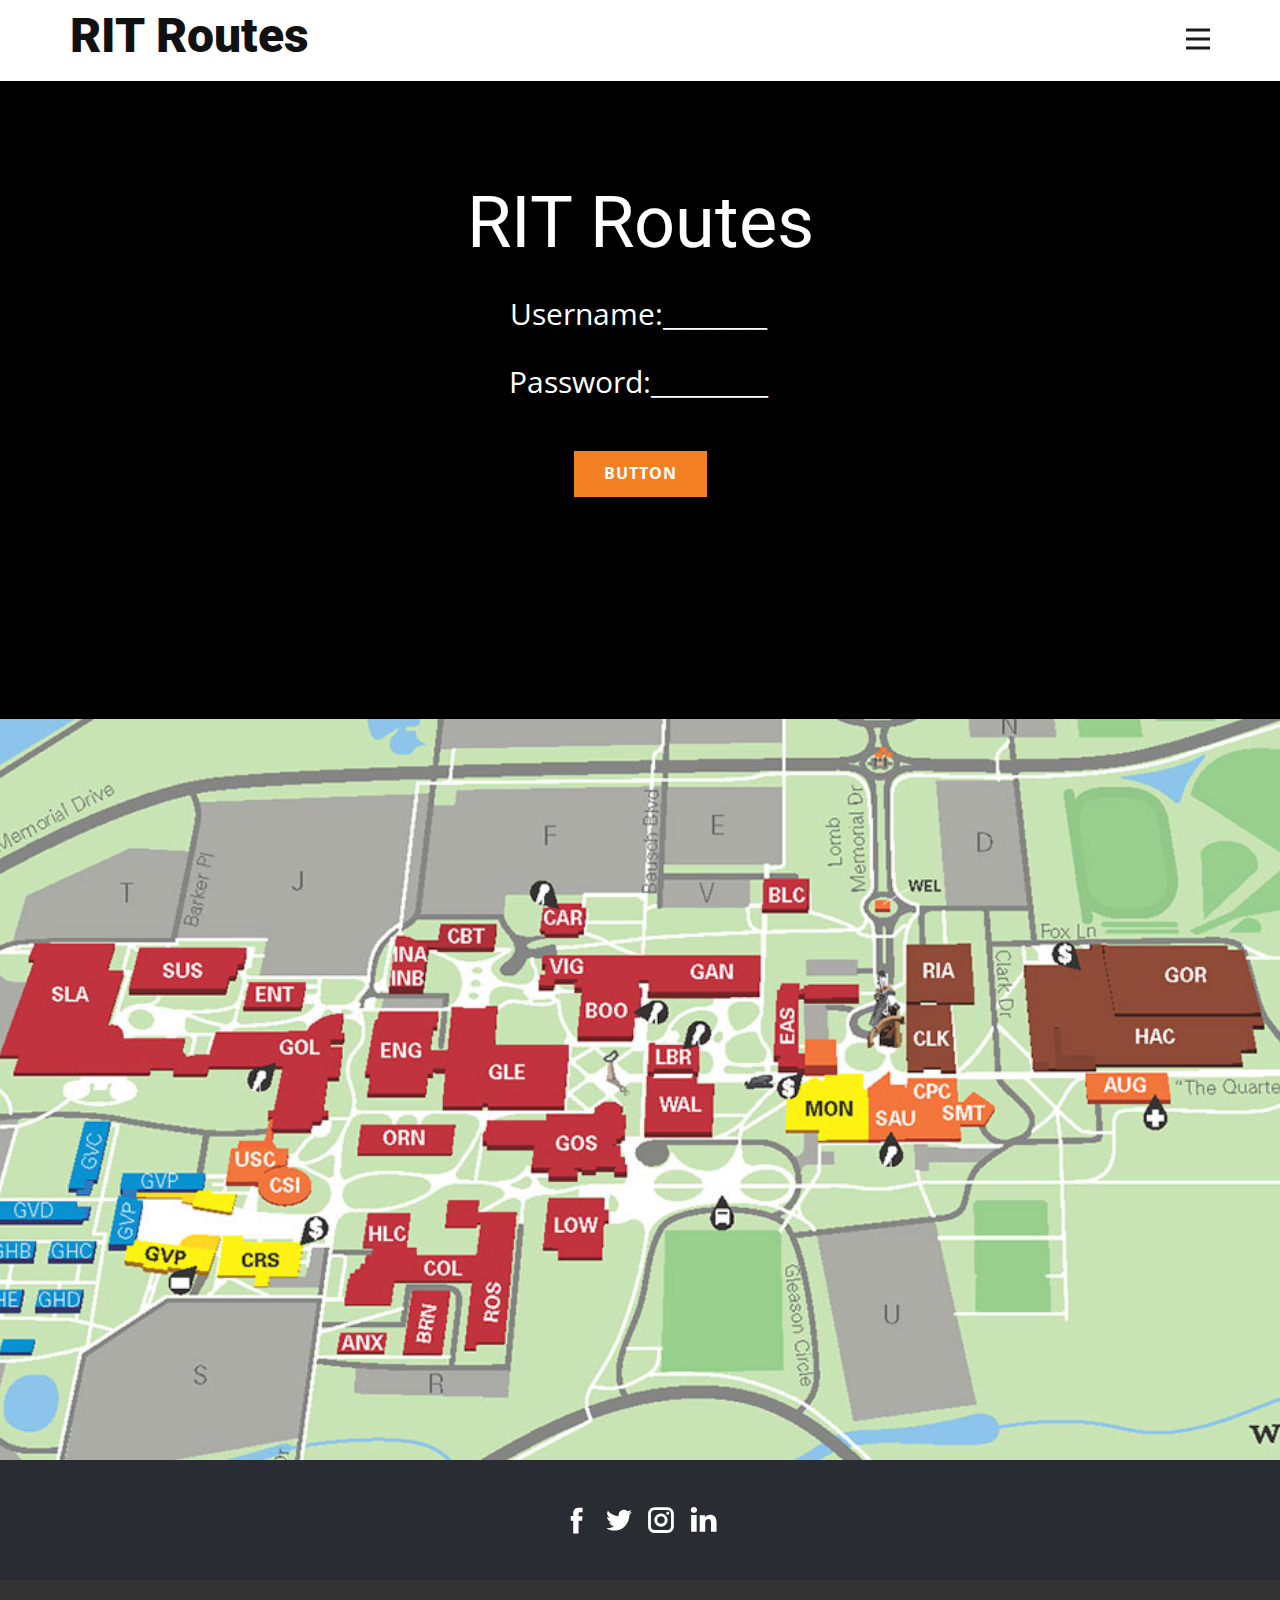
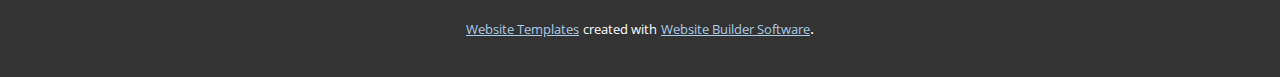
<file: index.html>
<!DOCTYPE html>
<html style="font-size: 16px;">
  <head>
    <meta name="viewport" content="width=device-width, initial-scale=1.0">
    <meta charset="utf-8">
    <meta name="keywords" content="How We Work">
    <meta name="description" content="">
    <meta name="page_type" content="np-template-header-footer-from-plugin">
    <title>Page 2</title>
    <link rel="stylesheet" href="nicepage.css" media="screen">
<link rel="stylesheet" href="Page-2.css" media="screen">
    <script class="u-script" type="text/javascript" src="jquery-1.9.1.min.js" defer=""></script>
    <script class="u-script" type="text/javascript" src="nicepage.js" defer=""></script>
    <meta name="generator" content="Nicepage 2.30.1, nicepage.com">
    <link id="u-theme-google-font" rel="stylesheet" href="https://fonts.googleapis.com/css?family=Roboto:100,100i,300,300i,400,400i,500,500i,700,700i,900,900i|Open+Sans:300,300i,400,400i,600,600i,700,700i,800,800i">
    
    
    
    <script type="application/ld+json">{
		"@context": "http://schema.org",
		"@type": "Organization",
		"name": "",
		"url": "index.html",
		"sameAs": []
}</script>
    <meta property="og:title" content="Page 2">
    <meta property="og:type" content="website">
    <meta name="theme-color" content="#478ac9">
    <link rel="canonical" href="index.html">
    <meta property="og:url" content="index.html">
  </head>
  <body data-home-page="https://website145475.nicepage.io/Page-2.html?version=ee523d21-b9cd-4f06-99c1-5af6cfc01a58" data-home-page-title="Page 2" class="u-body"><header class="u-clearfix u-header u-header" id="sec-d764"><div class="u-clearfix u-sheet u-sheet-1">
        <nav class="u-menu u-menu-dropdown u-offcanvas u-menu-1" data-responsive-from="XL">
          <div class="menu-collapse" style="font-size: 1rem; letter-spacing: 0px; font-weight: 700; text-transform: uppercase;">
            <a class="u-border-2 u-border-active-palette-1-base u-border-hover-palette-1-base u-border-no-left u-border-no-right u-border-no-top u-button-style u-custom-left-right-menu-spacing u-custom-padding-bottom u-custom-top-bottom-menu-spacing u-nav-link u-text-active-palette-1-base u-text-grey-90 u-text-hover-grey-90" href="#">
              <svg><use xlink:href="#menu-hamburger"></use></svg>
              <svg version="1.1" xmlns="http://www.w3.org/2000/svg" xmlns:xlink="http://www.w3.org/1999/xlink"><defs><symbol id="menu-hamburger" viewBox="0 0 16 16" style="width: 16px; height: 16px;"><rect y="1" width="16" height="2"></rect><rect y="7" width="16" height="2"></rect><rect y="13" width="16" height="2"></rect>
</symbol>
</defs></svg>
            </a>
          </div>
          <div class="u-nav-container">
            <ul class="u-nav u-spacing-30 u-unstyled u-nav-1"><li class="u-nav-item"><a class="u-border-2 u-border-active-palette-1-base u-border-hover-palette-1-base u-border-no-left u-border-no-right u-border-no-top u-button-style u-nav-link u-text-active-palette-1-base u-text-grey-90 u-text-hover-grey-90" href="Page-2.html" style="padding: 10px 0px;">Page 2</a>
</li></ul>
          </div>
          <div class="u-nav-container-collapse">
            <div class="u-black u-container-style u-inner-container-layout u-opacity u-opacity-95 u-sidenav">
              <div class="u-sidenav-overflow">
                <div class="u-menu-close"></div>
                <ul class="u-align-center u-nav u-popupmenu-items u-unstyled u-nav-2"><li class="u-nav-item"><a class="u-button-style u-nav-link" href="Page-2.html">Page 2</a>
</li></ul>
              </div>
            </div>
            <div class="u-black u-menu-overlay u-opacity u-opacity-70"></div>
          </div>
        </nav>
        <h1 class="u-text u-text-1">RIT Routes</h1>
      </div></header>
    <section class="u-black u-clearfix u-section-1" id="sec-48e4">
      <div class="u-clearfix u-sheet u-sheet-1">
        <h1 class="u-heading-font u-text u-text-default u-title u-text-1">RIT Routes</h1>
        <p class="u-text u-text-2">Username:________</p>
        <p class="u-text u-text-3">Password:_________</p>
        <a href="https://nicepage.com" class="u-btn u-button-style u-hover-palette-1-dark-1 u-palette-2-base u-btn-1">Button</a>
      </div>
    </section>
    <section class="u-clearfix u-image u-section-2" id="sec-c690" data-image-width="940" data-image-height="541">
      <div class="u-clearfix u-sheet u-sheet-1"></div>
    </section>
    
    
    <footer class="u-clearfix u-footer u-palette-5-dark-3" id="sec-13e0"><div class="u-clearfix u-sheet u-sheet-1">
        <div class="u-align-left u-social-icons u-spacing-10 u-social-icons-1">
          <a class="u-social-url" target="_blank" href=""><span class="u-icon u-icon-circle u-social-facebook u-social-type-logo u-icon-1"><svg class="u-svg-link" preserveAspectRatio="xMidYMin slice" viewBox="0 0 112 112" style=""><use xlink:href="#svg-4554"></use></svg><svg xmlns="http://www.w3.org/2000/svg" xmlns:xlink="http://www.w3.org/1999/xlink" version="1.1" xml:space="preserve" class="u-svg-content" viewBox="0 0 112 112" x="0px" y="0px" id="svg-4554"><path d="M75.5,28.8H65.4c-1.5,0-4,0.9-4,4.3v9.4h13.9l-1.5,15.8H61.4v45.1H42.8V58.3h-8.8V42.4h8.8V32.2 c0-7.4,3.4-18.8,18.8-18.8h13.8v15.4H75.5z"></path></svg></span>
          </a>
          <a class="u-social-url" target="_blank" href=""><span class="u-icon u-icon-circle u-social-twitter u-social-type-logo u-icon-2"><svg class="u-svg-link" preserveAspectRatio="xMidYMin slice" viewBox="0 0 112 112" style=""><use xlink:href="#svg-ebfb"></use></svg><svg xmlns="http://www.w3.org/2000/svg" xmlns:xlink="http://www.w3.org/1999/xlink" version="1.1" xml:space="preserve" class="u-svg-content" viewBox="0 0 112 112" x="0px" y="0px" id="svg-ebfb"><path d="M92.2,38.2c0,0.8,0,1.6,0,2.3c0,24.3-18.6,52.4-52.6,52.4c-10.6,0.1-20.2-2.9-28.5-8.2 c1.4,0.2,2.9,0.2,4.4,0.2c8.7,0,16.7-2.9,23-7.9c-8.1-0.2-14.9-5.5-17.3-12.8c1.1,0.2,2.4,0.2,3.4,0.2c1.6,0,3.3-0.2,4.8-0.7 c-8.4-1.6-14.9-9.2-14.9-18c0-0.2,0-0.2,0-0.2c2.5,1.4,5.4,2.2,8.4,2.3c-5-3.3-8.3-8.9-8.3-15.4c0-3.4,1-6.5,2.5-9.2 c9.1,11.1,22.7,18.5,38,19.2c-0.2-1.4-0.4-2.8-0.4-4.3c0.1-10,8.3-18.2,18.5-18.2c5.4,0,10.1,2.2,13.5,5.7c4.3-0.8,8.1-2.3,11.7-4.5 c-1.4,4.3-4.3,7.9-8.1,10.1c3.7-0.4,7.3-1.4,10.6-2.9C98.9,32.3,95.7,35.5,92.2,38.2z"></path></svg></span>
          </a>
          <a class="u-social-url" target="_blank" href=""><span class="u-icon u-icon-circle u-social-instagram u-social-type-logo u-icon-3"><svg class="u-svg-link" preserveAspectRatio="xMidYMin slice" viewBox="0 0 112 112" style=""><use xlink:href="#svg-2fc6"></use></svg><svg xmlns="http://www.w3.org/2000/svg" xmlns:xlink="http://www.w3.org/1999/xlink" version="1.1" xml:space="preserve" class="u-svg-content" viewBox="0 0 112 112" x="0px" y="0px" id="svg-2fc6"><path d="M55.9,32.9c-12.8,0-23.2,10.4-23.2,23.2s10.4,23.2,23.2,23.2s23.2-10.4,23.2-23.2S68.7,32.9,55.9,32.9z M55.9,69.4c-7.4,0-13.3-6-13.3-13.3c-0.1-7.4,6-13.3,13.3-13.3s13.3,6,13.3,13.3C69.3,63.5,63.3,69.4,55.9,69.4z"></path><path d="M79.7,26.8c-3,0-5.4,2.5-5.4,5.4s2.5,5.4,5.4,5.4c3,0,5.4-2.5,5.4-5.4S82.7,26.8,79.7,26.8z"></path><path d="M78.2,11H33.5C21,11,10.8,21.3,10.8,33.7v44.7c0,12.6,10.2,22.8,22.7,22.8h44.7c12.6,0,22.7-10.2,22.7-22.7 V33.7C100.8,21.1,90.6,11,78.2,11z M91,78.4c0,7.1-5.8,12.8-12.8,12.8H33.5c-7.1,0-12.8-5.8-12.8-12.8V33.7 c0-7.1,5.8-12.8,12.8-12.8h44.7c7.1,0,12.8,5.8,12.8,12.8V78.4z"></path></svg></span>
          </a>
          <a class="u-social-url" target="_blank" href=""><span class="u-icon u-icon-circle u-social-linkedin u-social-type-logo u-icon-4"><svg class="u-svg-link" preserveAspectRatio="xMidYMin slice" viewBox="0 0 112 112" style=""><use xlink:href="#svg-d3a0"></use></svg><svg xmlns="http://www.w3.org/2000/svg" xmlns:xlink="http://www.w3.org/1999/xlink" version="1.1" xml:space="preserve" class="u-svg-content" viewBox="0 0 112 112" x="0px" y="0px" id="svg-d3a0"><path d="M33.8,96.8H14.5v-58h19.3V96.8z M24.1,30.9L24.1,30.9c-6.6,0-10.8-4.5-10.8-10.1c0-5.8,4.3-10.1,10.9-10.1 S34.9,15,35.1,20.8C35.1,26.4,30.8,30.9,24.1,30.9z M103.3,96.8H84.1v-31c0-7.8-2.7-13.1-9.8-13.1c-5.3,0-8.5,3.6-9.9,7.1 c-0.6,1.3-0.6,3-0.6,4.8V97H44.5c0,0,0.3-52.6,0-58h19.3v8.2c2.6-3.9,7.2-9.6,17.4-9.6c12.7,0,22.2,8.4,22.2,26.1V96.8z"></path></svg></span>
          </a>
        </div>
      </div></footer>
    <section class="u-backlink u-clearfix u-grey-80">
      <a class="u-link" href="https://nicepage.com/website-templates" target="_blank">
        <span>Website Templates</span>
      </a>
      <p class="u-text">
        <span>created with</span>
      </p>
      <a class="u-link" href="https://nicepage.com/" target="_blank">
        <span>Website Builder Software</span>
      </a>. 
    </section>
  </body>
</html>
</file>
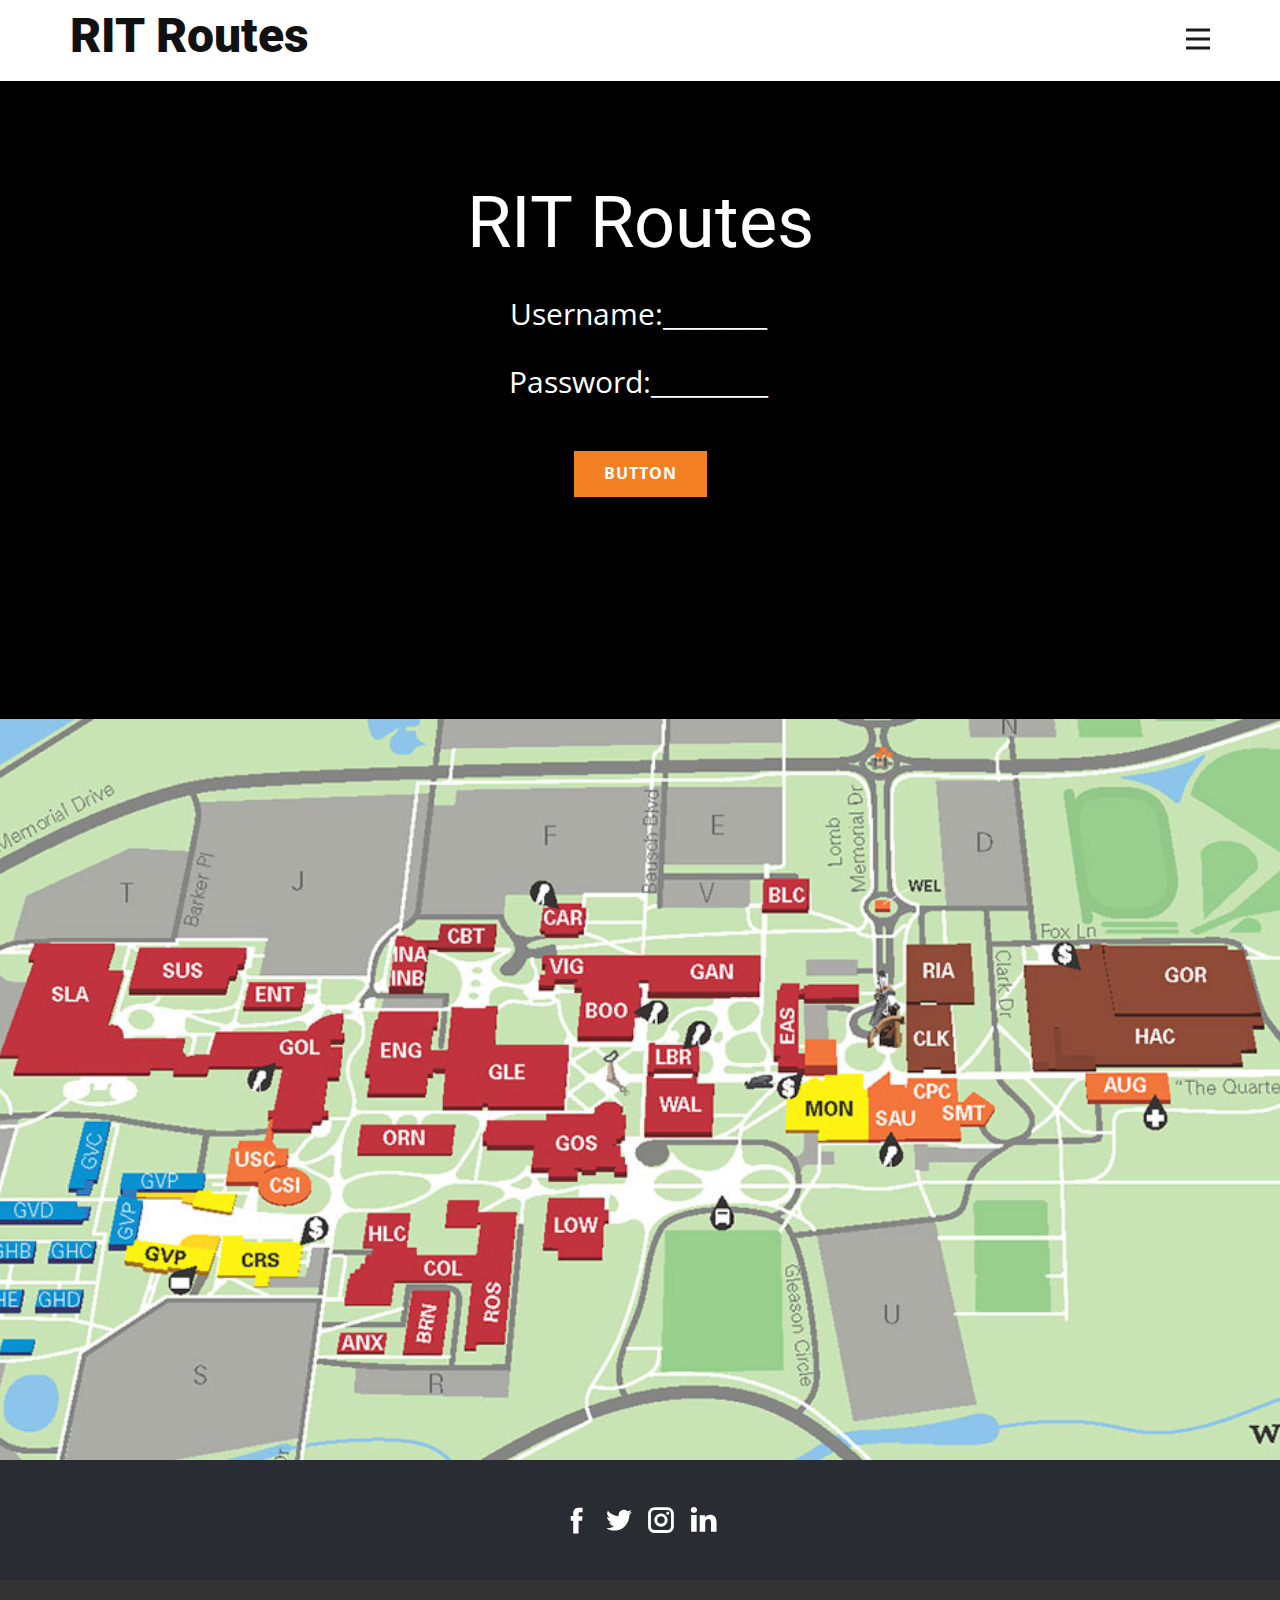
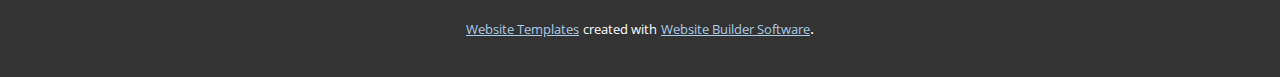
<file: Page-2.html>
<!DOCTYPE html>
<html style="font-size: 16px;">
  <head>
    <meta name="viewport" content="width=device-width, initial-scale=1.0">
    <meta charset="utf-8">
    <meta name="keywords" content="How We Work">
    <meta name="description" content="">
    <meta name="page_type" content="np-template-header-footer-from-plugin">
    <title>Page 2</title>
    <link rel="stylesheet" href="nicepage.css" media="screen">
<link rel="stylesheet" href="Page-2.css" media="screen">
    <script class="u-script" type="text/javascript" src="jquery-1.9.1.min.js" defer=""></script>
    <script class="u-script" type="text/javascript" src="nicepage.js" defer=""></script>
    <meta name="generator" content="Nicepage 2.30.1, nicepage.com">
    <link id="u-theme-google-font" rel="stylesheet" href="https://fonts.googleapis.com/css?family=Roboto:100,100i,300,300i,400,400i,500,500i,700,700i,900,900i|Open+Sans:300,300i,400,400i,600,600i,700,700i,800,800i">
    
    
    
    <script type="application/ld+json">{
		"@context": "http://schema.org",
		"@type": "Organization",
		"name": "",
		"url": "index.html",
		"sameAs": []
}</script>
    <meta property="og:title" content="Page 2">
    <meta property="og:type" content="website">
    <meta name="theme-color" content="#478ac9">
    <link rel="canonical" href="index.html">
    <meta property="og:url" content="index.html">
  </head>
  <body class="u-body"><header class="u-clearfix u-header u-header" id="sec-d764"><div class="u-clearfix u-sheet u-sheet-1">
        <nav class="u-menu u-menu-dropdown u-offcanvas u-menu-1" data-responsive-from="XL">
          <div class="menu-collapse" style="font-size: 1rem; letter-spacing: 0px; font-weight: 700; text-transform: uppercase;">
            <a class="u-border-2 u-border-active-palette-1-base u-border-hover-palette-1-base u-border-no-left u-border-no-right u-border-no-top u-button-style u-custom-left-right-menu-spacing u-custom-padding-bottom u-custom-top-bottom-menu-spacing u-nav-link u-text-active-palette-1-base u-text-grey-90 u-text-hover-grey-90" href="#">
              <svg><use xlink:href="#menu-hamburger"></use></svg>
              <svg version="1.1" xmlns="http://www.w3.org/2000/svg" xmlns:xlink="http://www.w3.org/1999/xlink"><defs><symbol id="menu-hamburger" viewBox="0 0 16 16" style="width: 16px; height: 16px;"><rect y="1" width="16" height="2"></rect><rect y="7" width="16" height="2"></rect><rect y="13" width="16" height="2"></rect>
</symbol>
</defs></svg>
            </a>
          </div>
          <div class="u-nav-container">
            <ul class="u-nav u-spacing-30 u-unstyled u-nav-1"><li class="u-nav-item"><a class="u-border-2 u-border-active-palette-1-base u-border-hover-palette-1-base u-border-no-left u-border-no-right u-border-no-top u-button-style u-nav-link u-text-active-palette-1-base u-text-grey-90 u-text-hover-grey-90" href="Page-2.html" style="padding: 10px 0px;">Page 2</a>
</li></ul>
          </div>
          <div class="u-nav-container-collapse">
            <div class="u-black u-container-style u-inner-container-layout u-opacity u-opacity-95 u-sidenav">
              <div class="u-sidenav-overflow">
                <div class="u-menu-close"></div>
                <ul class="u-align-center u-nav u-popupmenu-items u-unstyled u-nav-2"><li class="u-nav-item"><a class="u-button-style u-nav-link" href="Page-2.html">Page 2</a>
</li></ul>
              </div>
            </div>
            <div class="u-black u-menu-overlay u-opacity u-opacity-70"></div>
          </div>
        </nav>
        <h1 class="u-text u-text-1">RIT Routes</h1>
      </div></header>
    <section class="u-black u-clearfix u-section-1" id="sec-48e4">
      <div class="u-clearfix u-sheet u-sheet-1">
        <h1 class="u-heading-font u-text u-text-default u-title u-text-1">RIT Routes</h1>
        <p class="u-text u-text-2">Username:________</p>
        <p class="u-text u-text-3">Password:_________</p>
        <a href="https://nicepage.com" class="u-btn u-button-style u-hover-palette-1-dark-1 u-palette-2-base u-btn-1">Button</a>
      </div>
    </section>
    <section class="u-clearfix u-image u-section-2" id="sec-c690" data-image-width="940" data-image-height="541">
      <div class="u-clearfix u-sheet u-sheet-1"></div>
    </section>
    
    
    <footer class="u-clearfix u-footer u-palette-5-dark-3" id="sec-13e0"><div class="u-clearfix u-sheet u-sheet-1">
        <div class="u-align-left u-social-icons u-spacing-10 u-social-icons-1">
          <a class="u-social-url" target="_blank" href=""><span class="u-icon u-icon-circle u-social-facebook u-social-type-logo u-icon-1"><svg class="u-svg-link" preserveAspectRatio="xMidYMin slice" viewBox="0 0 112 112" style=""><use xlink:href="#svg-4554"></use></svg><svg xmlns="http://www.w3.org/2000/svg" xmlns:xlink="http://www.w3.org/1999/xlink" version="1.1" xml:space="preserve" class="u-svg-content" viewBox="0 0 112 112" x="0px" y="0px" id="svg-4554"><path d="M75.5,28.8H65.4c-1.5,0-4,0.9-4,4.3v9.4h13.9l-1.5,15.8H61.4v45.1H42.8V58.3h-8.8V42.4h8.8V32.2 c0-7.4,3.4-18.8,18.8-18.8h13.8v15.4H75.5z"></path></svg></span>
          </a>
          <a class="u-social-url" target="_blank" href=""><span class="u-icon u-icon-circle u-social-twitter u-social-type-logo u-icon-2"><svg class="u-svg-link" preserveAspectRatio="xMidYMin slice" viewBox="0 0 112 112" style=""><use xlink:href="#svg-ebfb"></use></svg><svg xmlns="http://www.w3.org/2000/svg" xmlns:xlink="http://www.w3.org/1999/xlink" version="1.1" xml:space="preserve" class="u-svg-content" viewBox="0 0 112 112" x="0px" y="0px" id="svg-ebfb"><path d="M92.2,38.2c0,0.8,0,1.6,0,2.3c0,24.3-18.6,52.4-52.6,52.4c-10.6,0.1-20.2-2.9-28.5-8.2 c1.4,0.2,2.9,0.2,4.4,0.2c8.7,0,16.7-2.9,23-7.9c-8.1-0.2-14.9-5.5-17.3-12.8c1.1,0.2,2.4,0.2,3.4,0.2c1.6,0,3.3-0.2,4.8-0.7 c-8.4-1.6-14.9-9.2-14.9-18c0-0.2,0-0.2,0-0.2c2.5,1.4,5.4,2.2,8.4,2.3c-5-3.3-8.3-8.9-8.3-15.4c0-3.4,1-6.5,2.5-9.2 c9.1,11.1,22.7,18.5,38,19.2c-0.2-1.4-0.4-2.8-0.4-4.3c0.1-10,8.3-18.2,18.5-18.2c5.4,0,10.1,2.2,13.5,5.7c4.3-0.8,8.1-2.3,11.7-4.5 c-1.4,4.3-4.3,7.9-8.1,10.1c3.7-0.4,7.3-1.4,10.6-2.9C98.9,32.3,95.7,35.5,92.2,38.2z"></path></svg></span>
          </a>
          <a class="u-social-url" target="_blank" href=""><span class="u-icon u-icon-circle u-social-instagram u-social-type-logo u-icon-3"><svg class="u-svg-link" preserveAspectRatio="xMidYMin slice" viewBox="0 0 112 112" style=""><use xlink:href="#svg-2fc6"></use></svg><svg xmlns="http://www.w3.org/2000/svg" xmlns:xlink="http://www.w3.org/1999/xlink" version="1.1" xml:space="preserve" class="u-svg-content" viewBox="0 0 112 112" x="0px" y="0px" id="svg-2fc6"><path d="M55.9,32.9c-12.8,0-23.2,10.4-23.2,23.2s10.4,23.2,23.2,23.2s23.2-10.4,23.2-23.2S68.7,32.9,55.9,32.9z M55.9,69.4c-7.4,0-13.3-6-13.3-13.3c-0.1-7.4,6-13.3,13.3-13.3s13.3,6,13.3,13.3C69.3,63.5,63.3,69.4,55.9,69.4z"></path><path d="M79.7,26.8c-3,0-5.4,2.5-5.4,5.4s2.5,5.4,5.4,5.4c3,0,5.4-2.5,5.4-5.4S82.7,26.8,79.7,26.8z"></path><path d="M78.2,11H33.5C21,11,10.8,21.3,10.8,33.7v44.7c0,12.6,10.2,22.8,22.7,22.8h44.7c12.6,0,22.7-10.2,22.7-22.7 V33.7C100.8,21.1,90.6,11,78.2,11z M91,78.4c0,7.1-5.8,12.8-12.8,12.8H33.5c-7.1,0-12.8-5.8-12.8-12.8V33.7 c0-7.1,5.8-12.8,12.8-12.8h44.7c7.1,0,12.8,5.8,12.8,12.8V78.4z"></path></svg></span>
          </a>
          <a class="u-social-url" target="_blank" href=""><span class="u-icon u-icon-circle u-social-linkedin u-social-type-logo u-icon-4"><svg class="u-svg-link" preserveAspectRatio="xMidYMin slice" viewBox="0 0 112 112" style=""><use xlink:href="#svg-d3a0"></use></svg><svg xmlns="http://www.w3.org/2000/svg" xmlns:xlink="http://www.w3.org/1999/xlink" version="1.1" xml:space="preserve" class="u-svg-content" viewBox="0 0 112 112" x="0px" y="0px" id="svg-d3a0"><path d="M33.8,96.8H14.5v-58h19.3V96.8z M24.1,30.9L24.1,30.9c-6.6,0-10.8-4.5-10.8-10.1c0-5.8,4.3-10.1,10.9-10.1 S34.9,15,35.1,20.8C35.1,26.4,30.8,30.9,24.1,30.9z M103.3,96.8H84.1v-31c0-7.8-2.7-13.1-9.8-13.1c-5.3,0-8.5,3.6-9.9,7.1 c-0.6,1.3-0.6,3-0.6,4.8V97H44.5c0,0,0.3-52.6,0-58h19.3v8.2c2.6-3.9,7.2-9.6,17.4-9.6c12.7,0,22.2,8.4,22.2,26.1V96.8z"></path></svg></span>
          </a>
        </div>
      </div></footer>
    <section class="u-backlink u-clearfix u-grey-80">
      <a class="u-link" href="https://nicepage.com/website-templates" target="_blank">
        <span>Website Templates</span>
      </a>
      <p class="u-text">
        <span>created with</span>
      </p>
      <a class="u-link" href="https://nicepage.com/" target="_blank">
        <span>Website Builder Software</span>
      </a>. 
    </section>
  </body>
</html>
</file>
<file: Page-2.css>
.u-section-1 .u-sheet-1 {
  min-height: 638px;
}

.u-section-1 .u-text-1 {
  margin: 102px auto 0;
}

.u-section-1 .u-text-2 {
  font-size: 1.875rem;
  width: 261px;
  margin: 28px auto 0;
}

.u-section-1 .u-text-3 {
  font-size: 1.875rem;
  margin: 20px 429px 0 439px;
}

.u-section-1 .u-btn-1 {
  border-style: none;
  font-weight: 700;
  text-transform: uppercase;
  letter-spacing: 1px;
  background-image: none;
  margin: 45px auto 60px;
}

@media (max-width: 1199px) {
  .u-section-1 .u-text-3 {
    margin-right: 329px;
    margin-left: 339px;
  }
}

@media (max-width: 991px) {
  .u-section-1 .u-text-3 {
    margin-right: 219px;
    margin-left: 229px;
  }
}

@media (max-width: 767px) {
  .u-section-1 .u-text-3 {
    margin-right: 129px;
    margin-left: 139px;
  }
}

@media (max-width: 575px) {
  .u-section-1 .u-text-3 {
    margin-right: 29px;
    margin-left: 39px;
  }
}.u-section-2 {
  background-image: url("images/RITMAP.jpg");
}

.u-section-2 .u-sheet-1 {
  min-height: 741px;
}

@media (max-width: 1199px) {
  .u-section-2 .u-sheet-1 {
    min-height: 611px;
  }
}

@media (max-width: 991px) {
  .u-section-2 .u-sheet-1 {
    min-height: 468px;
  }
}

@media (max-width: 767px) {
  .u-section-2 .u-sheet-1 {
    min-height: 351px;
  }
}

@media (max-width: 575px) {
  .u-section-2 .u-sheet-1 {
    min-height: 221px;
  }
}
</file>
